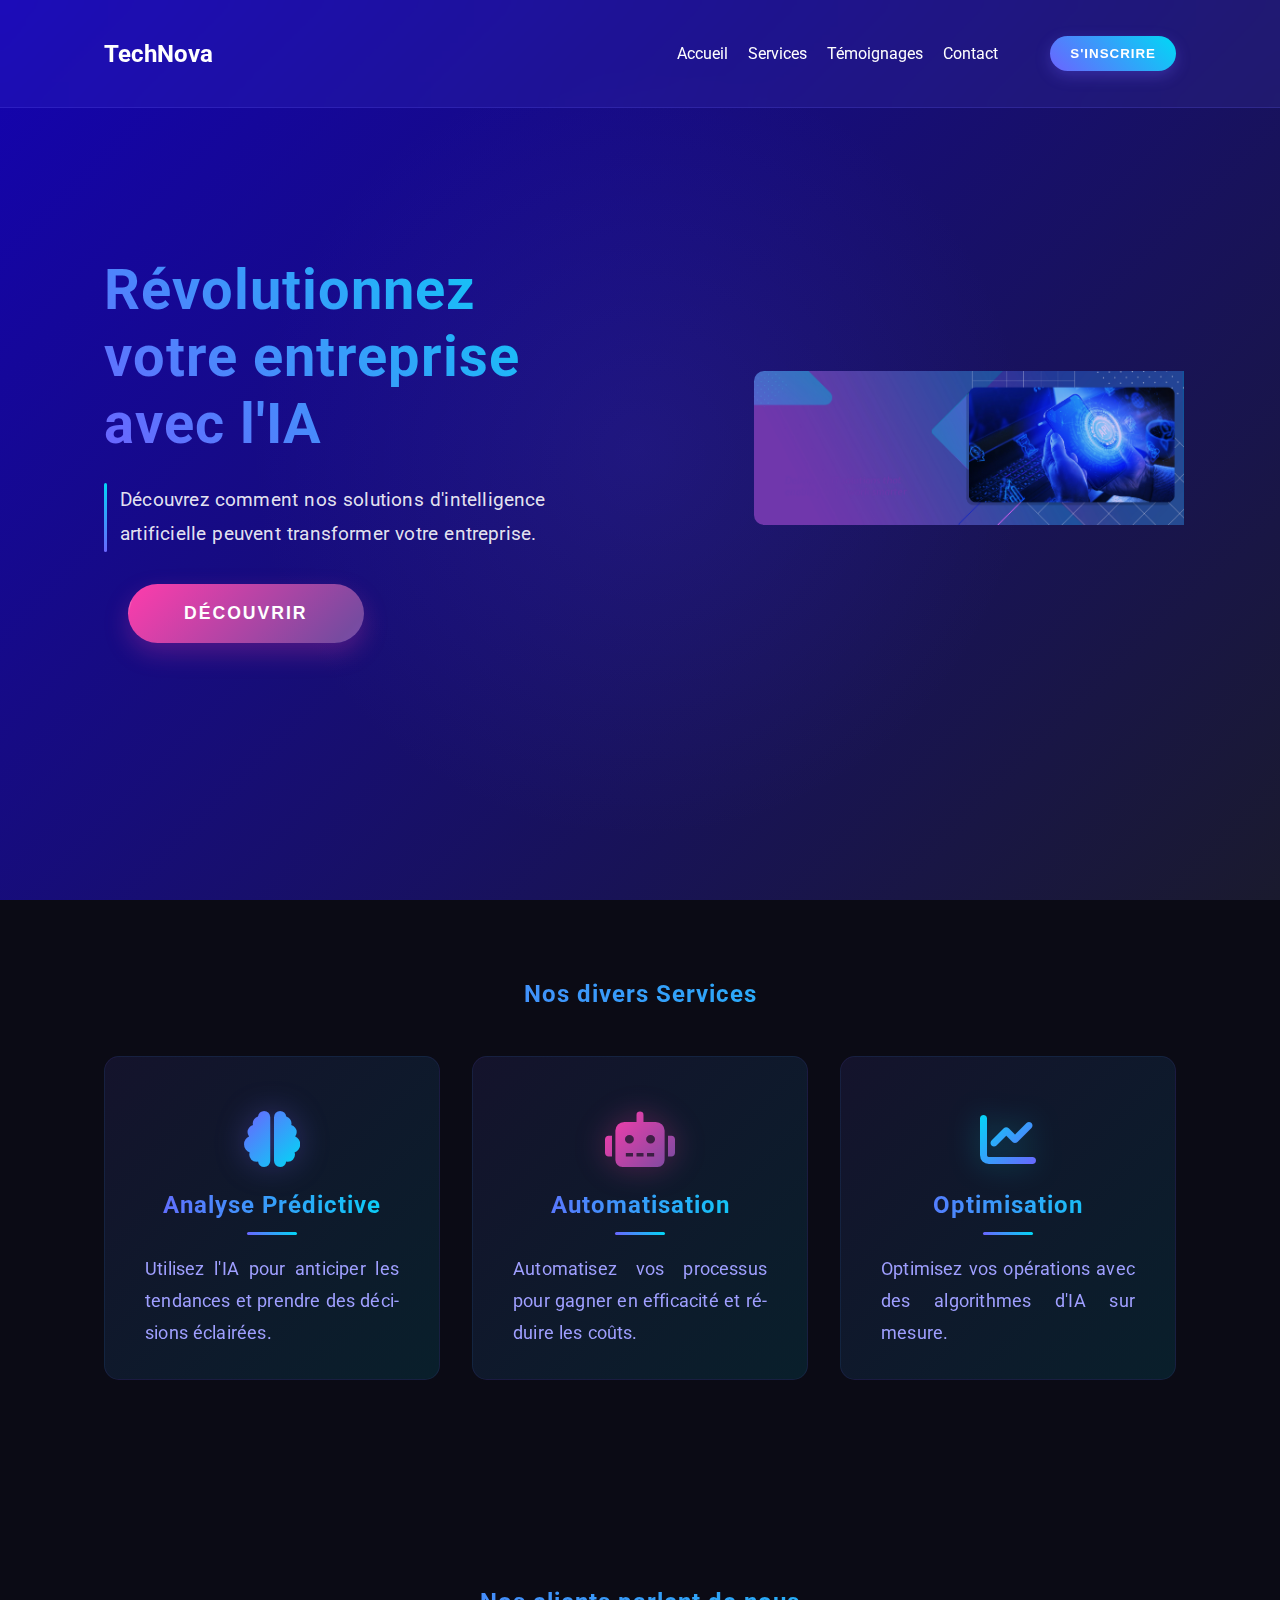
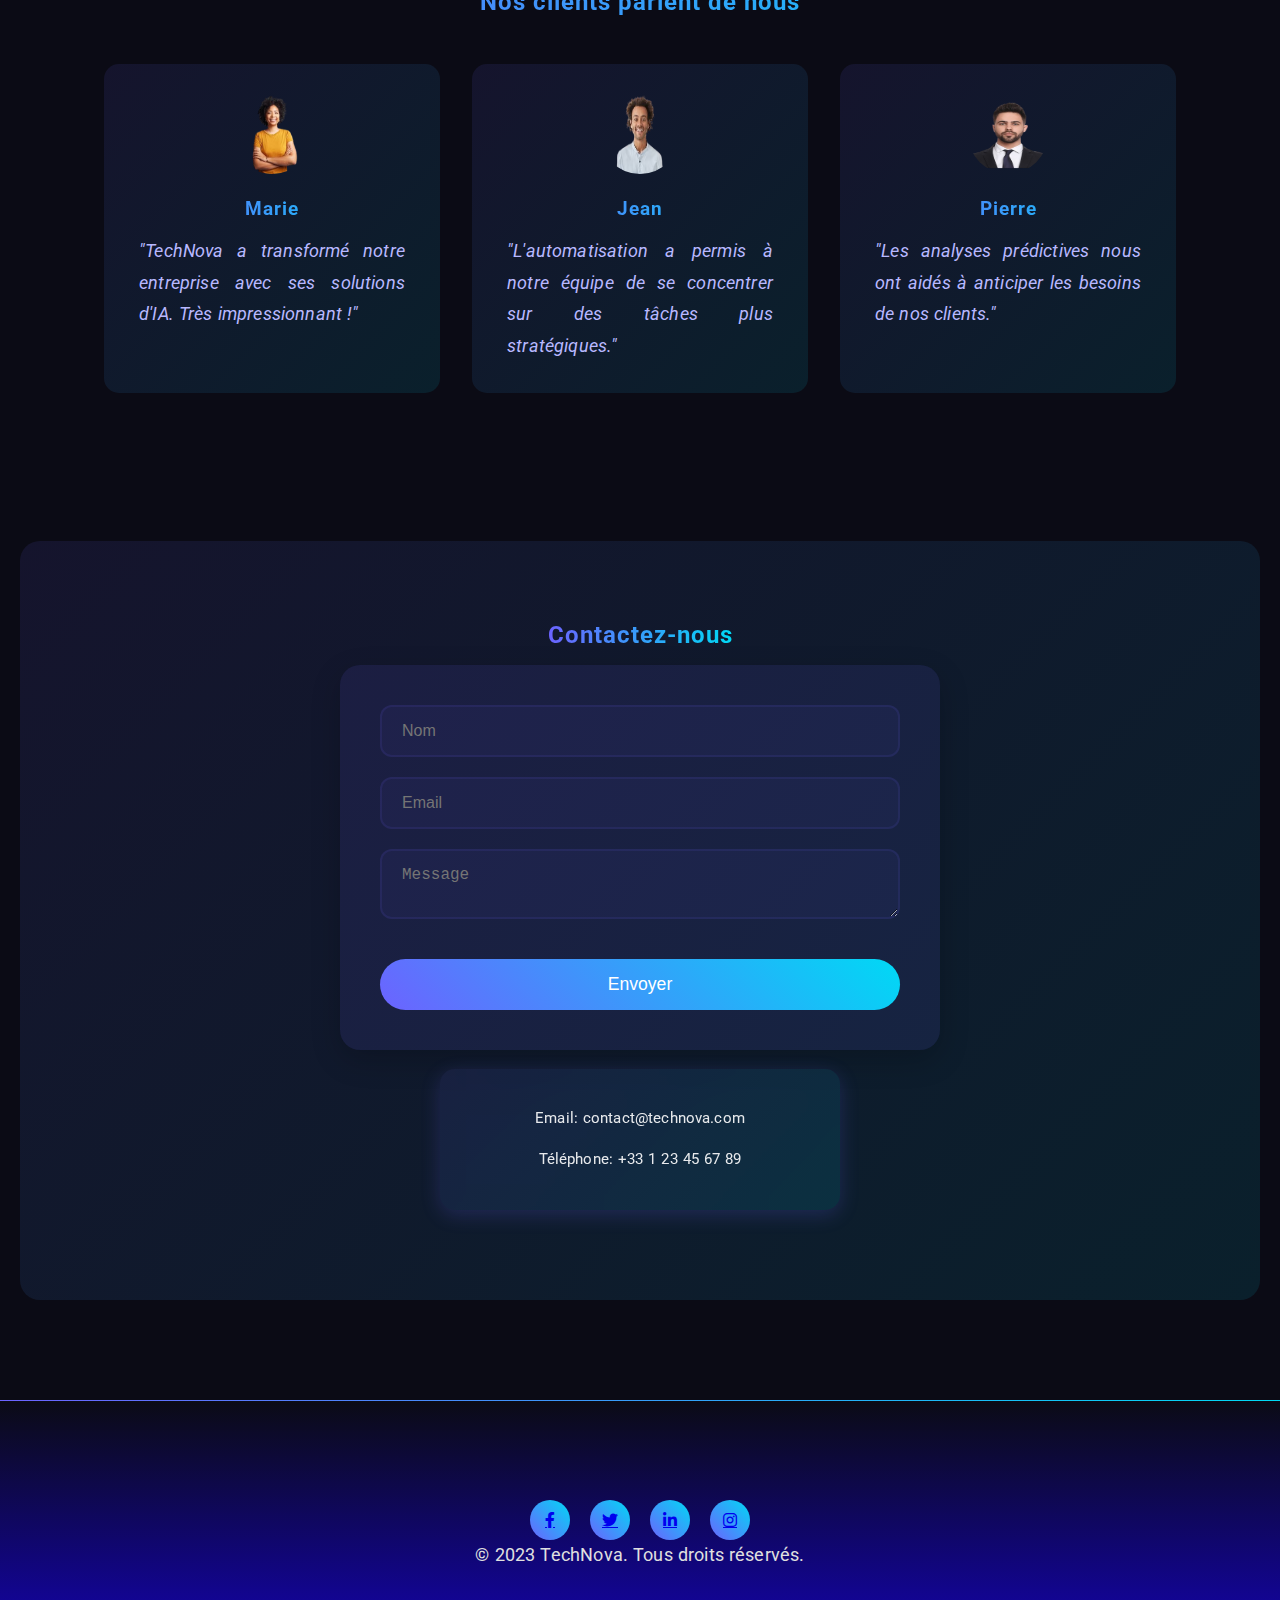
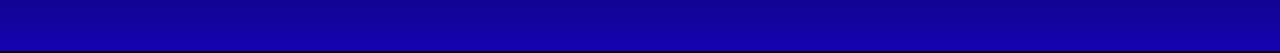
<file: index.html>
<!DOCTYPE html>
<html lang="fr">
<head>
    <meta charset="UTF-8">
    <meta name="viewport" content="width=device-width, initial-scale=1.0">
    <title>TechNova - Solutions d'IA</title>
    <link rel="stylesheet" href="styles.css">
    <link href="https://fonts.googleapis.com/css2?family=Roboto:wght@400;700&display=swap" rel="stylesheet">
    <link rel="stylesheet" href="https://cdnjs.cloudflare.com/ajax/libs/font-awesome/6.0.0-beta3/css/all.min.css">
</head>
<body>
    <!-- En-tête -->
    <header>
        <div class="section-container">
            <div class="logo">TechNova</div>
            <nav>
                <input type="checkbox" id="nav-toggle" class="nav-toggle">
                <ul class="nav-links">
                    <li><a href="#accueil">Accueil</a></li>
                    <li><a href="#services">Services</a></li>
                    <li><a href="#temoignages">Témoignages</a></li>
                    <li><a href="#contact">Contact</a></li>
                    <li class="mobile-only"><button class="btn-inscrire">S'inscrire</button></li>
                </ul>
                <button class="btn-inscrire desktop-only">S'inscrire</button>
                <label for="nav-toggle" class="hamburger">
                    <span></span>
                    <span></span>
                    <span></span>
                </label>
            </nav>
        </div>
    </header>

    <!-- Section d'accueil -->
    <section id="accueil" class="hero">
        <div class="section-container">
            <div class="hero-text">
                <h1 class="animated-text">Révolutionnez votre entreprise avec l'IA</h1>
                <p class="fade-in">Découvrez comment nos solutions d'intelligence artificielle peuvent transformer votre entreprise.</p>
                <div class="hero-buttons">
                   
                    <button class="btn-decouvrir">Découvrir</button>
                </div>
            </div>
            
            <div class="hero-image">
                <img src="images/banniere.jpg" alt="Illustration IA">
            </div>
        </div>
    </section>

    <!-- Section des services -->
    <section id="services" class="services">
        <div class="section-container">
            <h2 class="section-title">Nos divers Services</h2>
            <div class="service-cards">
                <div class="card">
                    <i class="fas fa-brain"></i>
                    <h3>Analyse Prédictive</h3>
                    <p>Utilisez l'IA pour anticiper les tendances et prendre des décisions éclairées.</p>
                </div>
                <div class="card">
                    <i class="fas fa-robot"></i>
                    <h3>Automatisation</h3>
                    <p>Automatisez vos processus pour gagner en efficacité et réduire les coûts.</p>
                </div>
                <div class="card">
                    <i class="fas fa-chart-line"></i>
                    <h3>Optimisation</h3>
                    <p>Optimisez vos opérations avec des algorithmes d'IA sur mesure.</p>
                </div>
            </div>
        </div>
    </section>

    <!-- Section des témoignages -->
    <section id="temoignages" class="testimonials">
        <div class="section-container">
            <h2>Nos clients parlent de nous</h2>
            <div class="testimonial-cards">
                <div class="testimonial">
                    <img src="images/utilisateur1.png" alt="Photo utilisateur 1">
                    <h3>Marie</h3>
                    <p>"TechNova a transformé notre entreprise avec ses solutions d'IA. Très impressionnant !"</p>
                </div>
                <div class="testimonial">
                    <img src="images/utilisateur2.png" alt="Photo utilisateur 2">
                    <h3>Jean</h3>
                    <p>"L'automatisation a permis à notre équipe de se concentrer sur des tâches plus stratégiques."</p>
                </div>
                <div class="testimonial">
                    <img src="images/utilisateur3.png" alt="Photo utilisateur 3">
                    <h3>Pierre</h3>
                    <p>"Les analyses prédictives nous ont aidés à anticiper les besoins de nos clients."</p>
                </div>
            </div>
        </div>
    </section>

    <!-- Section de contact -->
    <section id="contact" class="contact">
        <div class="section-container">
            <h2>Contactez-nous</h2>
            <form>
                <input type="text" placeholder="Nom" required>
                <input type="email" placeholder="Email" required>
                <textarea placeholder="Message" required></textarea>
                <button type="submit" class="btn-envoyer">Envoyer</button>
            </form>
            <div class="contact-info" >
                <p>Email: contact@technova.com</p>
                <p>Téléphone: +33 1 23 45 67 89</p>
            </div>
        </div>
    </section>

    <!-- Pied de page -->
    <footer>
        <div class="section-container">
            <div class="social-links">
                <a href="#"><i class="fab fa-facebook-f"></i></a>
                <a href="#"><i class="fab fa-twitter"></i></a>
                <a href="#"><i class="fab fa-linkedin-in"></i></a>
                <a href="#"><i class="fab fa-instagram"></i></a>
            </div>
            <p>&copy; 2023 TechNova. Tous droits réservés.</p>
        </div>
    </footer>
</body>
</html>
</file>
<file: styles.css>
:root {
    --primary-color: #6C63FF;
    --secondary-color: #00D9F5;
    --background-color: #0B0B15;
    --text-color: #FFFFFF;
    --font-family: 'Roboto', sans-serif;
    --gradient-1: linear-gradient(45deg, #6C63FF, #00D9F5);
    --gradient-2: linear-gradient(45deg, #FF3CAC, #784BA0);
    --card-bg: rgba(108, 99, 255, 0.1);
    --card-hover-bg: rgba(108, 99, 255, 0.2);
    --animation-timing: 0.4s;
    --title-gradient: linear-gradient(90deg, #6C63FF, #00D9F5);
    --subtitle-color: #9f9fff;
    --card-gradient: linear-gradient(135deg, rgba(108, 99, 255, 0.1), rgba(0, 217, 245, 0.1));
    --input-bg: rgba(108, 99, 255, 0.05);
    --footer-bg: linear-gradient(180deg, #0B0B15 0%, #1403b1 100%);
    --btn-shadow-color: rgba(108, 99, 255, 0.4);
    --btn-hover-shadow: rgba(0, 217, 245, 0.4);
    --discover-bg: linear-gradient(135deg, #FF3CAC 0%, #784BA0 50%, #6C63FF 100%);
    --discover-shadow: rgba(255, 60, 172, 0.25);
    --icon-gradient-1: linear-gradient(135deg, #6C63FF, #00D9F5);
    --icon-gradient-2: linear-gradient(135deg, #FF3CAC, #784BA0);
    --icon-gradient-3: linear-gradient(135deg, #00D9F5, #6C63FF);
    --section-padding: 80px 2rem;
    --section-margin: 0 auto;
    --content-width: 1200px;
    --section-spacing: 80px;
    --container-padding: 0 4rem;
    --section-max-width: 1200px;
    --content-spacing: 2rem;
}

* {
    margin: 0;
    padding: 0;
    box-sizing: border-box;
}

body {
    font-family: var(--font-family);
    color: var(--text-color);
    background: var(--background-color);
    text-align: justify;
}

/* Header et Navigation */
header {
    display: flex;
    justify-content: space-between;
    align-items: center;
    padding: 20px 30px;
    background: rgba(108, 99, 255, 0.1);
    backdrop-filter: blur(10px);
    border-bottom: 1px solid rgba(108, 99, 255, 0.2);
    position: fixed;
    width: 100%;
    z-index: 1000;
    animation: fadeInDown 0.8s ease;
}

header .section-container {
    display: flex;
    justify-content: space-between;
    align-items: center;
    padding: 1rem 4rem;
}

.logo {
    font-size: 24px;
    font-weight: bold;
}

nav {
    display: flex;
    align-items: center;
    gap: 20px;
    margin-left: auto;
}

.nav-toggle {
    display: none;
}

.nav-links {
    display: flex;
    gap: 20px;
    list-style: none;
    margin-right: 2rem;
}

.nav-links a {
    color: white;
    text-decoration: none;
    transition: color 0.3s ease;
    position: relative;
}

.nav-links a::after {
    content: '';
    position: absolute;
    bottom: -5px;
    left: 0;
    width: 0;
    height: 2px;
    background: var(--gradient-1);
    transition: width var(--animation-timing) ease;
}

.nav-links a:hover::after {
    width: 100%;
}

.mobile-only {
    display: none;
}

.btn-inscrire {
    background: var(--gradient-1);
    border: none;
    padding: 10px 20px;
    color: white;
    cursor: pointer;
    border-radius: 30px;
    font-weight: bold;
    text-transform: uppercase;
    letter-spacing: 1px;
    transition: all 0.3s ease;
    box-shadow: 0 5px 15px rgba(108, 99, 255, 0.3);
}

.btn-inscrire:hover {
    transform: translateY(-3px);
    box-shadow: 0 8px 25px rgba(108, 99, 255, 0.5);
}

.hamburger {
    display: none;
    cursor: pointer;
    background: none;
    border: none;
    padding: 5px;
}

.hamburger span {
    width: 30px;
    height: 3px;
    background: var(--secondary-color);
    margin: 5px 0;
    display: block;
    transition: all 0.3s ease;
}

/* Hero Section */
.hero {
    display: flex;
    justify-content: space-between;
    align-items: center;
    min-height: 100vh;
    padding: var(--section-padding);
    background: linear-gradient(135deg, #1403b1 0%, #1A1A2E 100%);
    position: relative;
    overflow: hidden;
}

.hero::before {
    content: '';
    position: absolute;
    top: 0;
    left: 0;
    width: 100%;
    height: 100%;
    background: radial-gradient(circle at 50% 50%, rgba(108, 99, 255, 0.1) 0%, transparent 50%);
    animation: pulse 8s infinite;
}

/* Hero Section modifié */
.hero-text {
    max-width: 50%;
    display: flex;
    flex-direction: column;
    align-items: flex-start;
    padding: 0 2rem;
}



.hero-text h1 {
    font-size: 3.5em;
    margin-bottom: 1.5rem;
    text-align: left;
    line-height: 1.2;
    background: var(--gradient-1);
    -webkit-background-clip: text;
    background-clip: text;
    color: transparent;
    animation: slideInLeft 1s ease;
    width: 100%;
}

.hero-text p {
    font-size: 1.2em;
    margin-bottom: 2rem;
    text-align: left;
    line-height: 1.8;
    color: rgba(255, 255, 255, 0.9);
    max-width: 90%;
    position: relative;
    padding-left: 1rem;
}

.hero-text p::before {
    content: '';
    position: absolute;
    left: 0;
    top: 0;
    height: 100%;
    width: 3px;
    background: var(--gradient-1);
    border-radius: 3px;
}

.hero-image {
    max-width: 40%;
    position: relative;
    padding-right: 12px;
}

.hero-image img {
    width: 100%;
    height: auto;
    border-radius: 10px;
    padding-right: 12px;
}

.hero-image::after {
    content: '';
    position: absolute;
    /* inset: 1px; */
    border: 2px solid transparent;
    border-radius: 15px;
    background: var(--gradient-1);
    -webkit-mask: 
        linear-gradient(#fff 0 0) content-box, 
        linear-gradient(#fff 0 0);
    mask: 
        linear-gradient(#fff 0 0) content-box, 
        linear-gradient(#fff 0 0);
    -webkit-mask-composite: xor;
    mask-composite: exclude;
   
}

/* Style du bouton Hero */
.hero-btn {
    background: var(--gradient-1);
    color: white;
    padding: 1rem 2.5rem;
    border-radius: 50px;
    font-size: 1.1rem;
    font-weight: 600;
    text-transform: uppercase;
    letter-spacing: 2px;
    border: none;
    cursor: pointer;
    position: relative;
    overflow: hidden;
    transition: all 0.5s ease;
    box-shadow: 0 10px 20px var(--btn-shadow-color);
    z-index: 1;
}

.hero-btn::before {
    content: '';
    position: absolute;
    top: 0;
    left: 0;
    width: 100%;
    height: 100%;
    background: var(--gradient-2);
    opacity: 0;
    transition: opacity 0.5s ease;
    z-index: -1;
}

.hero-btn:hover {
    transform: translateY(-5px) scale(1.02);
    box-shadow: 0 15px 30px var(--btn-hover-shadow);
}

.hero-btn:hover::before {
    opacity: 1;
}

.hero-btn:active {
    transform: translateY(-2px) scale(0.98);
    box-shadow: 0 5px 15px var(--btn-shadow-color);
}

/* Style du bouton Découvrir */
.btn-decouvrir {
    background: var(--discover-bg);
    background-size: 200% auto;
    color: white;
    border: none;
    border-radius: 50px;
    padding: 1.2rem 3.5rem;
    font-size: 1.1rem;
    font-weight: 600;
    text-transform: uppercase;
    letter-spacing: 2px;
    position: relative;
    cursor: pointer;
    transition: all 0.5s cubic-bezier(0.4, 0, 0.2, 1);
    box-shadow: 0 10px 25px var(--discover-shadow);
    margin-left: 1.5rem;
    isolation: isolate;
    overflow: hidden;
}

.btn-decouvrir::before {
    content: '';
    position: absolute;
    inset: 0;
    background: white;
    opacity: 0.15;
    transform: translateX(-100%) skewX(-15deg);
    transition: transform 0.5s ease;
}

.btn-decouvrir:hover {
    background-position: right center;
    transform: translateY(-5px);
    box-shadow: 0 15px 30px var(--discover-shadow);
}

.btn-decouvrir:hover::before {
    transform: translateX(100%) skewX(-15deg);
}

.btn-decouvrir:active {
    transform: translateY(-2px);
    box-shadow: 0 8px 15px var(--discover-shadow);
}

/* Animation du bouton */
@keyframes btnPulse {
    0% {
        box-shadow: 0 0 0 0 var(--btn-shadow-color);
    }
    70% {
        box-shadow: 0 0 0 10px rgba(108, 99, 255, 0);
    }
    100% {
        box-shadow: 0 0 0 0 rgba(108, 99, 255, 0);
    }
}

.hero-btn {
    animation: btnPulse 2s infinite;
}

/* Styles généraux pour les titres et paragraphes */
h1, h2, h3, h4 {
    background: var(--title-gradient);
    -webkit-background-clip: text;
    background-clip: text;
    color: transparent;
    margin-bottom: 1rem;
    text-align: center;
    font-weight: 700;
    letter-spacing: 1px;
}

p {
    line-height: 1.8;
    color: #e0e0e0;
    font-size: 1.1rem;
    text-align: justify;
    hyphens: auto;
    word-spacing: 0.05em;
    letter-spacing: 0.01em;
}

/* Services Section */
.services {
    padding: var(--section-padding);
}

.service-cards {
    display: grid;
    grid-template-columns: repeat(3, 1fr);
    gap: var(--content-spacing);
    margin: 3rem 0;
    padding: 2rem;
    place-items: center;
    perspective: 1000px;
    width: 100%;
    max-width: var(--section-max-width);
    margin: 3rem auto;
    gap: 2rem;
    padding: 0 2rem;
}

.card {
    background: var(--card-bg);
    padding: 30px;
    border-radius: 15px;
    transition: transform 0.3s ease;
    position: relative;
    border: 1px solid rgba(108, 99, 255, 0.1);
    backdrop-filter: blur(10px);
    background: var(--card-gradient);
    max-width: 350px;
    width: 100%;
    text-align: center;
    transform-style: preserve-3d;
    transition: transform 0.5s ease, box-shadow 0.5s ease;
}

.card:hover {
    transform: translateY(-10px) rotateX(5deg);
    box-shadow: 
        0 15px 30px rgba(108, 99, 255, 0.2),
        0 5px 15px rgba(0, 217, 245, 0.1);
}

.card::before {
    content: '';
    position: absolute;
    top: 0;
    left: 0;
    width: 100%;
    height: 100%;
    background: var(--gradient-1);
    opacity: 0;
    transition: opacity var(--animation-timing) ease;
    z-index: -1;
    border-radius: 15px;
}

.card:hover::before {
    opacity: 0.1;
}

.card h3 {
    font-size: 1.5rem;
    margin-bottom: 1.2rem;
    position: relative;
    padding-bottom: 1rem;
}

.card h3::after {
    content: '';
    position: absolute;
    bottom: 0;
    left: 50%;
    transform: translateX(-50%);
    width: 50px;
    height: 3px;
    background: var(--gradient-1);
    border-radius: 3px;
}

.card p {
    color: var(--subtitle-color);
    text-align: justify;
    padding: 0 10px;
}

/* Testimonials Section */
.testimonials {
    padding: var(--section-padding);
}

.testimonial-cards {
    display: grid;
    grid-template-columns: repeat(3, 1fr);
    gap: var(--content-spacing);
    margin: 3rem 0;
    place-items: center;
    width: 100%;
    max-width: var(--section-max-width);
    margin: 3rem auto;
    gap: 2rem;
    padding: 0 2rem;
}

.testimonial {
    background: var(--card-bg);
    padding: 30px;
    border-radius: 15px;
    height: 100%;
    background: var(--card-gradient);
    max-width: 350px;
    width: 100%;
    text-align: center;
    transition: transform 0.3s ease, box-shadow 0.3s ease;
}

.testimonial:hover {
    transform: translateY(-5px);
    box-shadow: 0 10px 20px rgba(108, 99, 255, 0.15);
}

.testimonial img {
    width: 80px;
    height: 80px;
    border-radius: 50%;
    margin-bottom: 20px;
}

.testimonial h4 {
    font-size: 1.3rem;
    margin: 1rem 0;
}

.testimonial p {
    font-style: italic;
    color: #b8b8ff;
    text-align: justify;
    padding: 0 5px;
}

/* Contact Section */

.contact {
    position: relative;
    padding: var(--section-padding);
    overflow: visible;
    background: linear-gradient(135deg, rgba(108, 99, 255, 0.1) 0%, rgba(0, 217, 245, 0.1) 100%);
    border-radius: 20px;
    margin: 20px;
    padding-bottom: 200px; 
}

.contact .section-container {
    display: flex;
    flex-direction: column;
    align-items: center;
}

.contact form {
    max-width: 600px;
    margin: 0 auto;
    display: flex;
    flex-direction: column;
    gap: 20px;
    background: var(--card-bg);
    padding: 40px;
    border-radius: 20px;
    box-shadow: 0 10px 30px rgba(0, 0, 0, 0.2);
    position: relative;
    z-index: 1;
    margin-bottom: 80px; 
    width: 100%;
    max-width: 600px;
    margin: 0 auto;
}

.form-group {
    position: relative;
    margin-bottom: 25px;
}

.contact form input,
.contact form textarea {
    width: 100%;
    padding: 15px 20px;
    background: var(--input-bg);
    border: 2px solid rgba(108, 99, 255, 0.1);
    border-radius: 12px;
    font-size: 1rem;
    transition: all 0.3s ease;
}

.contact form label {
    position: absolute;
    left: 20px;
    top: -10px;
    background: var(--background-color);
    padding: 0 10px;
    color: var(--secondary-color);
    font-size: 0.9rem;
}

.contact form input:focus,
.contact form textarea:focus {
    border-color: var(--primary-color);
    box-shadow: 0 0 20px rgba(108, 99, 255, 0.2);
    transform: translateY(-2px);
}

.contact form button {
    background: var(--gradient-1);
    color: white;
    padding: 15px 30px;
    border: none;
    border-radius: 30px;
    font-size: 1.1rem;
    cursor: pointer;
    transition: all 0.3s ease;
    margin-top: 20px;
}

.contact form button:hover {
    transform: translateY(-3px);
    box-shadow: 0 10px 20px rgba(108, 99, 255, 0.3);
}

.contact-info {
    position: absolute;
    left: 50%;
    transform: translateX(-50%);
    bottom: -160px !important; /* Position plus basse */
    width: calc(100% - 4rem);
    max-width: 400px;
    text-align: center;
    padding: 1.5rem;
    background: var(--card-gradient);
    border-radius: 15px;
    backdrop-filter: blur(10px);
    box-shadow: 0 5px 20px rgba(108, 99, 255, 0.2);
    z-index: 2;
}
.contact-info p {
    font-size: 0.95rem;
    color: var(--text-color);
    margin: 0.8rem 0;
    text-align: center;
    opacity: 0.9;
}

/* Footer Style */
footer {
    background: var(--footer-bg);
    /* padding: 80px 20px 40px; */
    margin-top: 100px;
    position: relative;
    overflow: hidden;
}

footer::before {
    content: '';
    position: absolute;
    top: 0;
    left: 0;
    width: 100%;
    height: 1px;
    background: var(--gradient-1);
}

.footer-content {
    display: grid;
    grid-template-columns: repeat(4, 1fr);
    gap: 40px;
    max-width: 1200px;
    margin: 0 auto;
}

footer .section-container {
    display: flex;
    flex-direction: column;
    align-items: center;
    padding: var(--section-padding);
}

.footer-column h4 {
    font-size: 1.2rem;
    margin-bottom: 20px;
    text-align: left;
}

.footer-column ul {
    list-style: none;
}

.footer-column ul li {
    margin-bottom: 10px;
}

.footer-column a {
    color: #b8b8ff;
    text-decoration: none;
    transition: color 0.3s ease;
    font-size: 0.9rem;
}

.footer-column a:hover {
    color: var(--secondary-color);
}

.footer-bottom {
    margin-top: 60px;
    padding-top: 20px;
    border-top: 1px solid rgba(108, 99, 255, 0.2);
    text-align: center;
    font-size: 0.9rem;
    color: #b8b8ff;
}

.social-links {
    display: flex;
    gap: 20px;
    margin-top: 20px;
}

.social-links a {
    width: 40px;
    height: 40px;
    border-radius: 50%;
    background: var(--gradient-1);
    display: flex;
    align-items: center;
    justify-content: center;
    transition: transform 0.3s ease;
}

.social-links a:hover {
    transform: translateY(-5px);
}

/* Style des icônes */
.fas {
    font-size: 3.5rem;
    margin: 1.5rem 0;
    background-clip: text;
    -webkit-background-clip: text;
    color: transparent;
    display: inline-block;
    transition: transform 0.3s ease, filter 0.3s ease;
}

.fa-brain {
    background-image: var(--icon-gradient-1);
    filter: drop-shadow(0 0 15px rgba(108, 99, 255, 0.3));
}

.fa-robot {
    background-image: var(--icon-gradient-2);
    filter: drop-shadow(0 0 15px rgba(255, 60, 172, 0.3));
}

.fa-chart-line {
    background-image: var(--icon-gradient-3);
    filter: drop-shadow(0 0 15px rgba(0, 217, 245, 0.3));
}

.fas:hover {
    transform: scale(1.1) translateY(-5px);
    filter: drop-shadow(0 0 20px rgba(108, 99, 255, 0.5));
}

/* Media Queries */
@media (max-width: 1140px) {
    .hero-text h1 {
        font-size: 2.8em;
    }
    
    .testimonial-cards {
        grid-template-columns: repeat(2, 1fr);
        gap: 20px;
    }
}

@media (max-width: 1024px) {
    :root {
        --content-spacing: 1.5rem;
    }

    .hero-text h1 {
        font-size: 2.5em;
    }
    
    .service-cards {
        grid-template-columns: repeat(2, 1fr);
    }
    
    .testimonial-cards {
        grid-template-columns: repeat(2, 1fr);
    }

    .btn-decouvrir {
        padding: 1rem 2.8rem;
        font-size: 1rem;
    }

    .contact form {
        margin-right: 0;
    }

    .contact-info {
        position: static;
        transform: none;
        width: calc(100% - 4rem);
        max-width: 600px;
        margin: 0 auto 2rem;
        border-radius: 15px;
        text-align: center;
    }

    .contact-info p {
        text-align: center;
    }
}

@media (max-width: 768px) {
    :root {
        --content-spacing: 1rem;
        --section-padding: 60px 1rem;
    }

    .desktop-only {
        display: none;
    }
    
    .mobile-only {
        display: block;
    }
    
    .hamburger {
        display: block;
    }
    
    .nav-links {
        display: none;
        position: absolute;
        top: 100%;
        left: 0;
        width: 100%;
        background: rgba(11, 11, 21, 0.95);
        flex-direction: column;
        padding: 20px;
        text-align: center;
    }
    
    .nav-toggle:checked ~ .nav-links {
        display: flex;
    }
    
    .nav-toggle:checked ~ .hamburger span:nth-child(1) {
        transform: rotate(45deg) translate(8px, 8px);
    }
    
    .nav-toggle:checked ~ .hamburger span:nth-child(2) {
        opacity: 0;
    }
    
    .nav-toggle:checked ~ .hamburger span:nth-child(3) {
        transform: rotate(-45deg) translate(7px, -7px);
    }
    
    .hero {
        flex-direction: column;
        text-align: center;
    }
    
    .hero-text {
        max-width: 100%;
        padding: 0 1rem;
        align-items: center;
    }

    .hero-text h1 {
        text-align: center;
        font-size: 2.8em;
    }

    .hero-text p {
        text-align: center;
        padding-left: 0;
        padding-top: 1rem;
    }

    .hero-text p::before {
        left: 50%;
        top: 0;
        height: 3px;
        width: 50px;
        transform: translateX(-50%);
    }
    
    .hero-image {
        max-width: 80%;
    }
    
    .service-cards,
    .testimonial-cards {
        grid-template-columns: 1fr;
        padding: 1rem;
    }
    
    .footer-content {
        grid-template-columns: repeat(2, 1fr);
        gap: 30px;
    }
    
    .contact form {
        padding: 20px;
        margin-bottom: 70px;
    }

    .contact-info {
        width: calc(100% - 2rem);
        position: static;
        transform: none;
        width: 100%;
        max-width: 600px;
        margin: 0 auto 2rem;
        border-radius: 15px;
        text-align: center;
    }

    .contact-info p {
        text-align: center;
    }

    .hero-btn {
        padding: 0.8rem 2rem;
        font-size: 1rem;
    }

    .hero-buttons {
        display: flex;
        flex-direction: column;
        gap: 1rem;
        width: 100%;
        align-items: center;
    }

    .btn-decouvrir {
        margin-left: 0;
        padding: 1rem 3rem;
        width: 80%;
        max-width: 300px;
        margin-right: 43px;
    }

    .hero-buttons {
        flex-direction: column;
        gap: 1.5rem;
        width: 100%;
        align-items: center;
        margin: 2rem 0 3.5rem; 
    }

    .hero-image {
        max-width: 80%;
        margin-top: 1.5rem; 
    }

    .fas {
        font-size: 3rem;
        margin: 1.2rem 0;
    }

    .contact-info {
        text-align: center;
        margin: 0 auto 1.5rem;
        border-radius: 15px;
        padding: 1rem;
        max-width: 90%;
        bottom: -100px !important;
    }

    :root {
        --container-padding: 0 1.5rem;
    }

    header .section-container {
        padding: 1rem 1.5rem;
    }

    .nav-links {
        margin-right: 0;
    }

    .service-cards,
    .testimonial-cards {
        padding: 0 1rem;
    }

    .contact {
        padding-bottom: 150px;
    }

    .contact-info {
        width: calc(100% - 2rem);
        bottom: 40px;
    }
}

@media (max-width: 480px) {
    .btn-decouvrir {
        padding: 0.9rem 2.5rem;
        font-size: 0.95rem;
        letter-spacing: 1.5px;
        width: 90%;
    }

    .hero-buttons {
        margin: 1.5rem 0 3rem;
    }

    .hero-image {
        margin-top: 2rem;
    }

    .fas {
        font-size: 2.5rem;
        margin: 1rem 0;
    }

    .contact form {
        margin-bottom: 60px;
    }

    .contact-info {
        bottom: -45px;
        padding: 1rem;
    }

    :root {
        --container-padding: 0 1.5rem;
    }
}

@media (min-width: 1200px) {
    .contact {
        padding-bottom: 250px; 
    }
    
    .contact-info {
        bottom: 80px; 
    }
}

@media (max-width: 375px) {
    .hero-text h1 {
        font-size: 2em;
    }
    
    .section-title {
        font-size: 2em;
    }
    
    .card,
    .testimonial {
        padding: 20px;
    }
    
    .footer-content {
        grid-template-columns: 1fr;
    }
    
    .footer-column {
        text-align: center;
    }
    
    .footer-column h4 {
        text-align: center;
    }
    
    .social-links {
        justify-content: center;
    }

    .hero-btn {
        padding: 0.7rem 1.8rem;
        font-size: 0.9rem;
        letter-spacing: 1px;
    }

    .hero-buttons {
        margin: 1.5rem 0 2.5rem;
    }
}

@media (max-width: 320px) {
    .hero-text h1 {
        font-size: 1.6em;
    }
    
    .section-title {
        font-size: 1.8em;
    }
    
    .card,
    .testimonial {
        padding: 15px;
    }

    .btn-decouvrir {
        padding: 0.7rem 1.8rem;
        font-size: 0.85rem;
    }
}

/* Animations */
@keyframes fadeInDown {
    from {
        opacity: 0;
        transform: translateY(-20px);
    }
    to {
        opacity: 1;
        transform: translateY(0);
    }
}

@keyframes slideInLeft {
    from {
        opacity: 0;
        transform: translateX(-50px);
    }

/* Style des boutons du hero */
.hero-buttons {
    margin-bottom: 2rem;
    display: flex;
    gap: 1.5rem;
    align-items: center;
}
}
/* Ajustements responsives */
@media (max-width: 768px) {
    .hero-buttons {
        flex-direction: column;
        gap: 1.5rem;
        width: 100%;
        align-items: center;
        margin: 2rem 0 3.5rem; 
    }

    .hero-image {
        max-width: 80%;
        margin-top: 1.5rem; 
    }
}

@media (max-width: 480px) {
    .hero-buttons {
        margin: 1.5rem 0 3rem;
    }

    .hero-image {
        margin-top: 2rem;
    }
}

@media (max-width: 375px) {
    .hero-buttons {
        margin: 1.5rem 0 2.5rem;
    }
}

/* Variables pour la consistance des marges */
.section-container {
    max-width: var(--content-width);
    margin: var(--section-margin);
    padding: 0 20px;
    width: 100%;
    max-width: var(--section-max-width);
    margin: 0 auto;
    padding: 0 var(--content-spacing);
    position: relative;
}

/* Ajustement des sections */
.hero .section-container {
    display: flex;
    justify-content: space-between;
    align-items: center;
    gap: 40px;
}

.service-cards,
.testimonial-cards {
    margin: 50px auto;
    max-width: var(--content-width);
    display: grid;
    gap: 30px;
    width: 100%;
    max-width: var(--section-max-width);
    margin: 3rem auto;
    gap: 2rem;
    padding: 0 2rem;
    grid-template-columns: repeat(3, 1fr);
    gap: var(--content-spacing);
    margin: 3rem 0;
}

/* Ajustements responsives */
@media (max-width: 1240px) {
    .section-container {
        padding: 0 40px;
    }

    :root {
        --container-padding: 0 2rem;
    }
}

@media (max-width: 768px) {
    :root {
        --section-padding: 60px 0;
        --section-spacing: 50px;
    }

    .section-container {
        padding: 0 20px;
    }

    .hero .section-container {
        flex-direction: column;
        text-align: center;
    }

    :root {
        --container-padding: 0 1.5rem;
    }

    header .section-container {
        padding: 1rem 1.5rem;
    }

    .nav-links {
        margin-right: 0;
    }

    .service-cards,
    .testimonial-cards {
        padding: 0 1rem;
        grid-template-columns: 1fr;
    }

    .contact-info {
        width: calc(100% - 2rem);
    }
}

@media (max-width: 480px) {
    :root {
        --section-padding: 40px 0;
        --section-spacing: 30px;
    }

    .section-container {
        padding: 0 15px;
    }

    :root {
        --container-padding: 0 1.5rem;
    }
}
</file>
